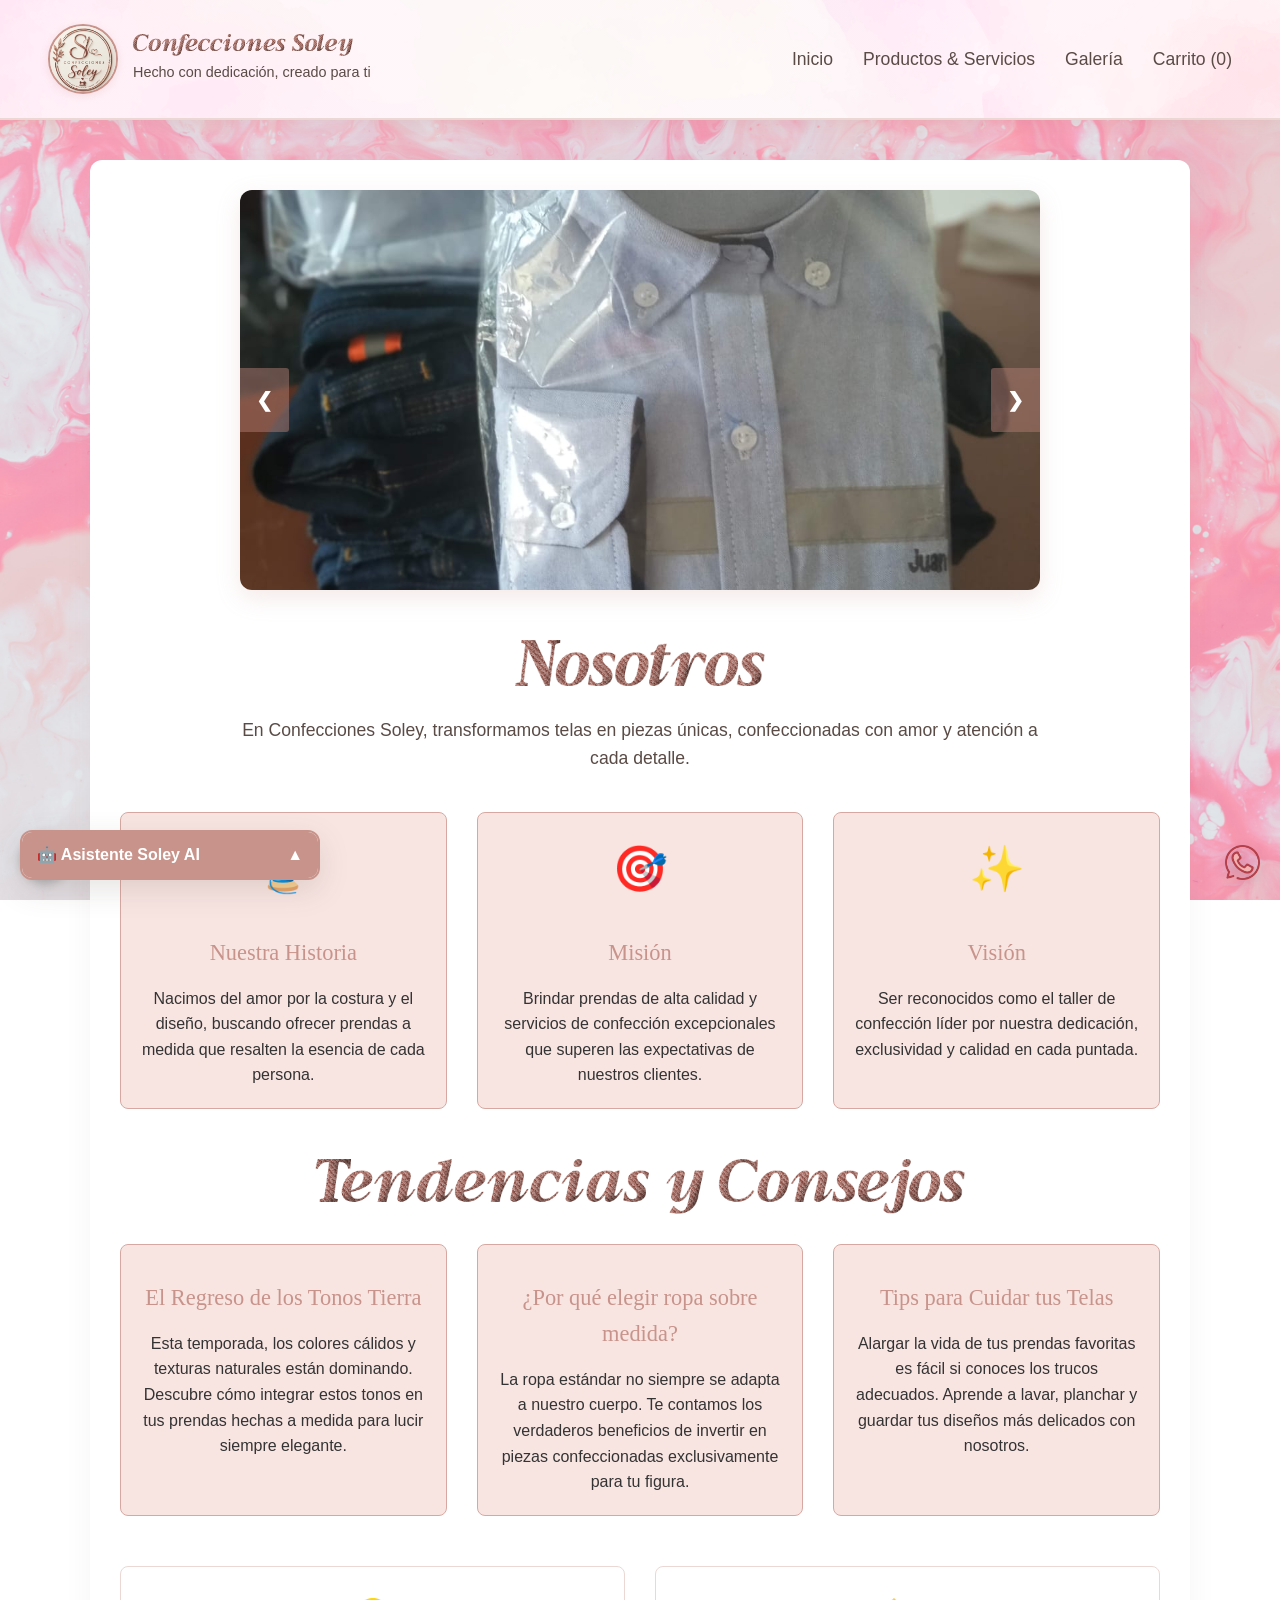
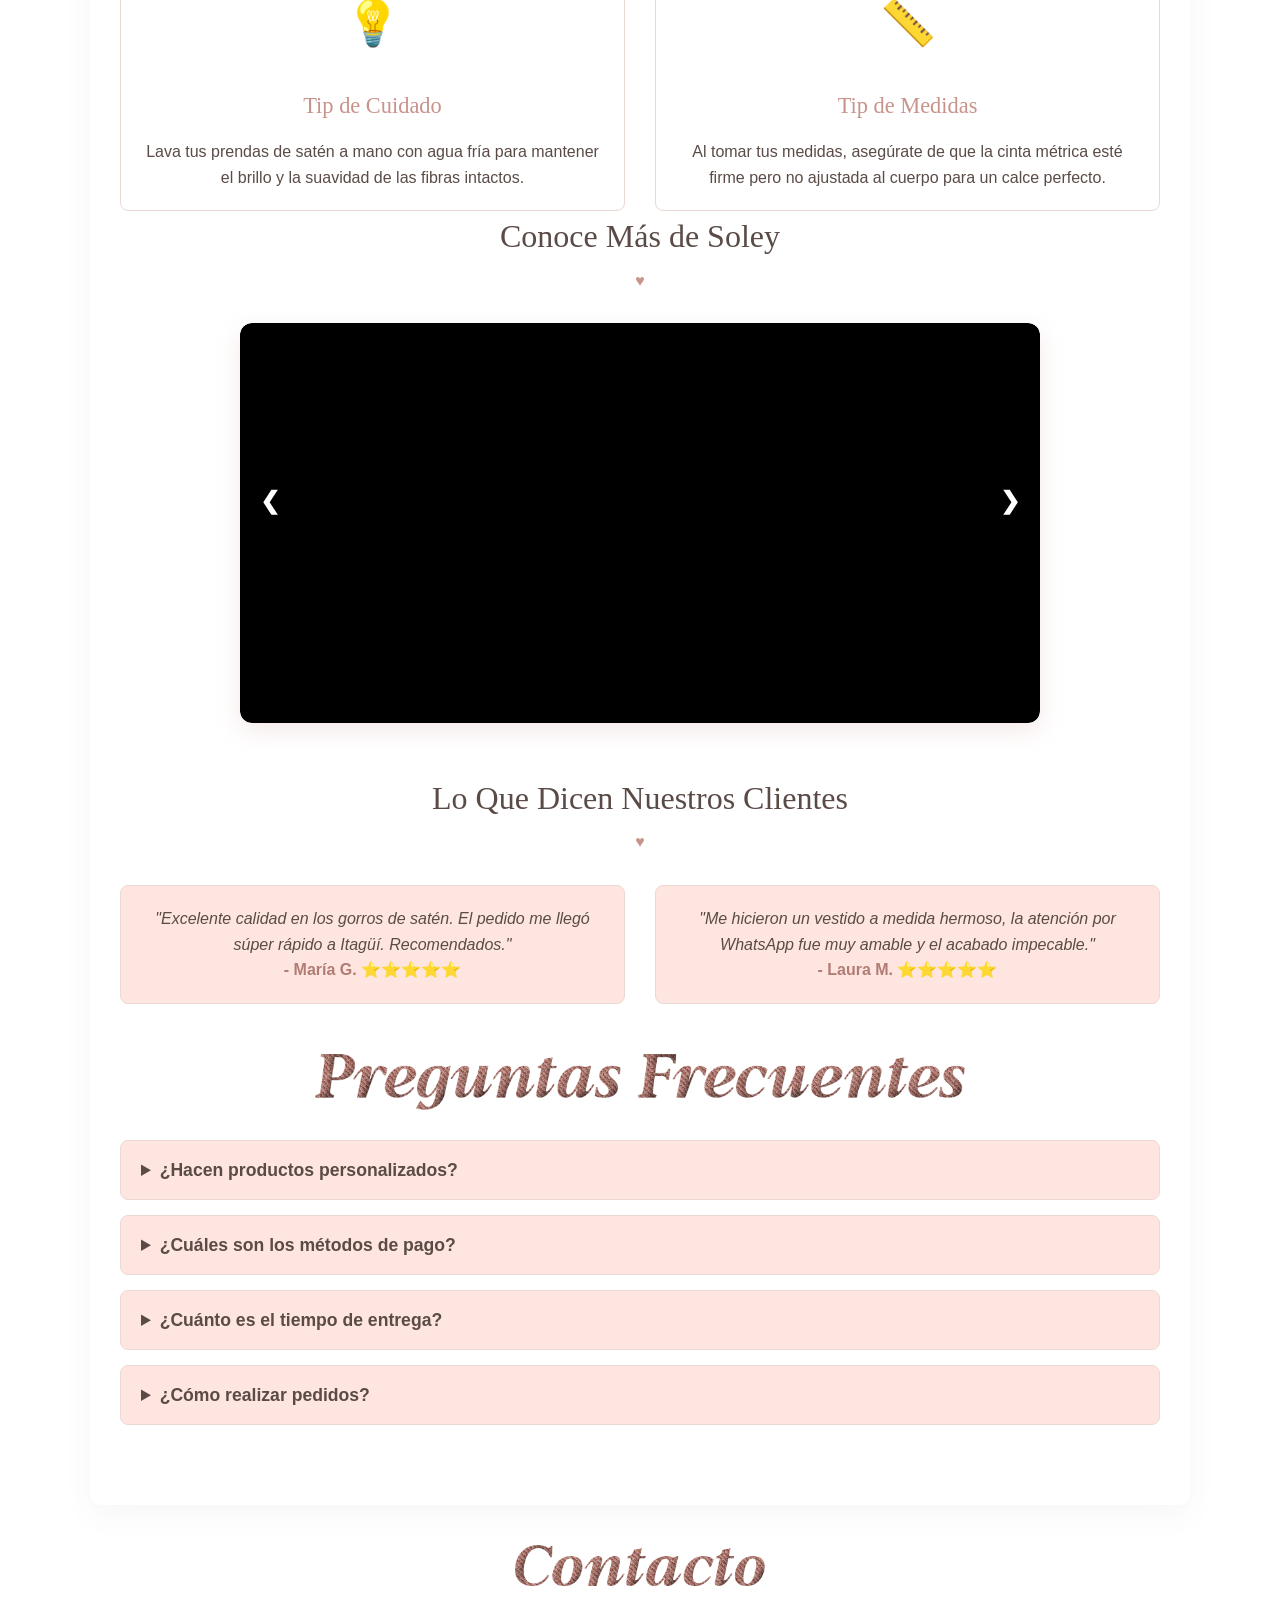
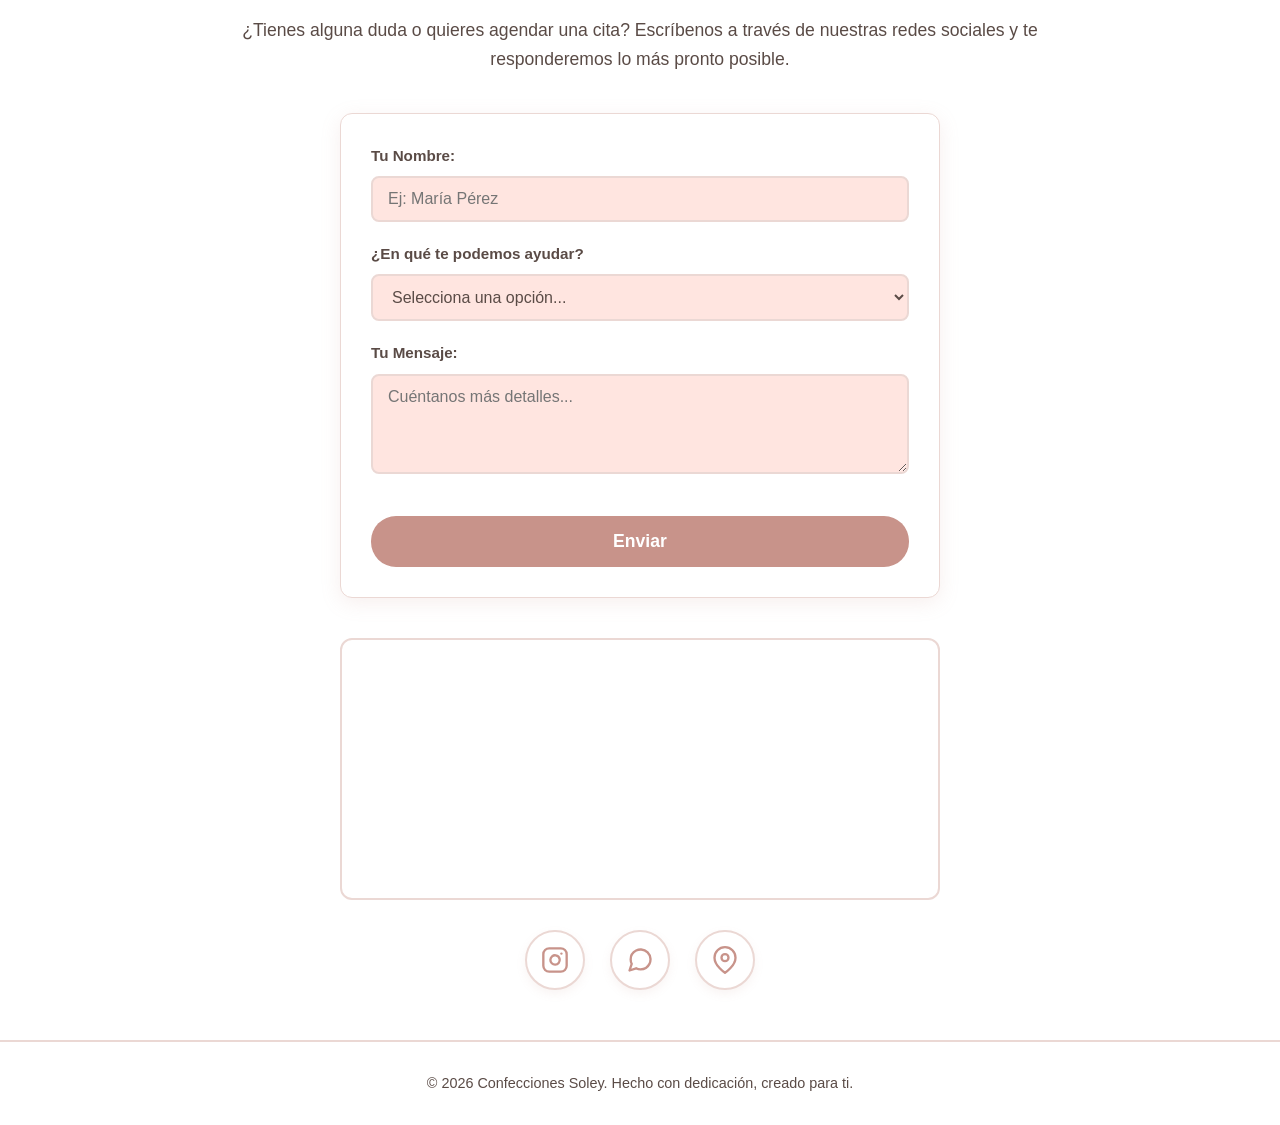
<file: index.html>
<!DOCTYPE html>
<html lang="es">
<head>
    <meta charset="UTF-8">
    <meta name="viewport" content="width=device-width, initial-scale=1.0">
    <title>Inicio - Confecciones Soley</title>
    <link rel="stylesheet" href="styles.css">
</head>
<body>

    <header class="fade-in">
        
        <div class="header-izq">
            <img src="imagenes/logo.jpg" alt="Logo Confecciones Soley" class="logo-header">

        <div class="header-izq">

            <div class="textos-header">
                
                
                <img src="imagenes/icono titulo.png" alt="Confecciones Soley" class="imagen-titulo">
                
                <p>Hecho con dedicación, creado para ti</p>
            </div>
        </div>
        </div>
        
        
        <nav>
            <ul>
                <li><a href="index.html">Inicio</a></li>
                <li><a href="productos.html">Productos & Servicios</a></li>
                <li><a href="galeria.html">Galería</a></li>
                <li><a href="carrito.html" class="nav-carrito">Carrito (0)</a></li>
            </ul>
        </nav>
    </header>

    <main>
        <!-- Carrusel Principal -->
<section id="carrusel-inicio" class="slide-up">
            <div class="carrusel-contenedor">
                <!-- Imágenes que ya tenías -->
                <div class="carrusel-slide fade activa">
                    <img src="imagenes/galeria 1.jpeg" class="img-carrusel" alt="Confecciones Soley">
                </div>
                <div class="carrusel-slide fade">
                    <img src="imagenes/galeria 2.jpeg" class="img-carrusel" alt="Gorros de Satén">
                </div>
                <div class="carrusel-slide fade">
                    <img src="imagenes/galeria 3.jpeg" class="img-carrusel" alt="Ajustes a medida">
                </div>
                
                <!-- Nuevas imágenes agregadas -->
                <div class="carrusel-slide fade">
                    <img src="imagenes/dobladillo.jpg" class="img-carrusel" alt="Trabajo de dobladillo">
                </div>
                <div class="carrusel-slide fade">
                    <img src="imagenes/galeria 4.jpeg" class="img-carrusel" alt="Toallas de microfibra">
                </div>
                <div class="carrusel-slide fade">
                    <img src="imagenes/galeria 5.jpeg" class="img-carrusel" alt="Detalle de costura">
                </div>
                <div class="carrusel-slide fade">
                    <img src="imagenes/galeria 6.jpg" class="img-carrusel" alt="Ropa sobre medida">
                </div>
                <div class="carrusel-slide fade">
                    <img src="imagenes/galeria 7.jpg" class="img-carrusel" alt="Arreglos y confección">
                </div>
                <div class="carrusel-slide fade">
                    <img src="imagenes/galeria 8.jpg" class="img-carrusel" alt="Accesorios para cuidado personal">
                </div>

                <!-- Controles -->
                <a class="prev" onclick="moverCarrusel(-1)">&#10094;</a>
                <a class="next" onclick="moverCarrusel(1)">&#10095;</a>
            </div>
        </section>
        
        <section id="nosotros" class="slide-up">
            <img src="imagenes/nosotros.png" alt="Nosotros" class="titulo-imagen">
            <p class="texto-central">En Confecciones Soley, transformamos telas en piezas únicas, confeccionadas con amor y atención a cada detalle.</p>
            
            <div class="grid-container cajitas-nosotros">
                <div class="card card-hover">
                    <div class="icono-cajita">🧵</div>
                    <h3>Nuestra Historia</h3>
                    <p>Nacimos del amor por la costura y el diseño, buscando ofrecer prendas a medida que resalten la esencia de cada persona.</p>
                </div>
                <div class="card card-hover">
                    <div class="icono-cajita">🎯</div>
                    <h3>Misión</h3>
                    <p>Brindar prendas de alta calidad y servicios de confección excepcionales que superen las expectativas de nuestros clientes.</p>
                </div>
                <div class="card card-hover">
                    <div class="icono-cajita">✨</div>
                    <h3>Visión</h3>
                    <p>Ser reconocidos como el taller de confección líder por nuestra dedicación, exclusividad y calidad en cada puntada.</p>
                </div>
            </div>
        </section>

        
        <section id="blog" class="slide-up delay-1">
            <img src="imagenes/tendencias.png" alt="Nosotros" class="titulo2-imagen">
            <div class="grid-container">
                <article class="card card-hover">
                    <h3>El Regreso de los Tonos Tierra</h3>
                    <p>Esta temporada, los colores cálidos y texturas naturales están dominando. Descubre cómo integrar estos tonos en tus prendas hechas a medida para lucir siempre elegante.</p>
                    
                </article>
                <article class="card card-hover">
                    <h3>¿Por qué elegir ropa sobre medida?</h3>
                    <p>La ropa estándar no siempre se adapta a nuestro cuerpo. Te contamos los verdaderos beneficios de invertir en piezas confeccionadas exclusivamente para tu figura.</p>
                    
                </article>
                <article class="card card-hover">
                    <h3>Tips para Cuidar tus Telas</h3>
                    <p>Alargar la vida de tus prendas favoritas es fácil si conoces los trucos adecuados. Aprende a lavar, planchar y guardar tus diseños más delicados con nosotros.</p>
                   
                </article>
            </div>
        </section>
                    <div class="grid-container">
                <div class="card card-hover">
                    <div class="icono-cajita">💡</div>
                    <h3>Tip de Cuidado</h3>
                    <p>Lava tus prendas de satén a mano con agua fría para mantener el brillo y la suavidad de las fibras intactos.</p>
                </div>
                <div class="card card-hover">
                    <div class="icono-cajita">📏</div>
                    <h3>Tip de Medidas</h3>
                    <p>Al tomar tus medidas, asegúrate de que la cinta métrica esté firme pero no ajustada al cuerpo para un calce perfecto.</p>
                </div>
            </div>
        <!-- Multimedia y Tips -->
        <section id="multimedia-tips" class="slide-up delay-1">
            <h2>Conoce Más de Soley</h2>
<div class="carrusel-contenedor" style="text-align: center; margin-bottom: 30px; max-width: 800px; margin: 0 auto; position: relative;">
                
                <!-- Video 1 -->
                <div class="carrusel-slide-vid fade activa">
                    <video width="100%" style="border-radius: 12px; box-shadow: 0 8px 25px rgba(200, 147, 138, 0.2);" autoplay muted loop playsinline>
                        <source src="imagenes/VIDEOS 1.mp4" type="video/mp4">
                    </video>
                </div>

                <!-- Video 2 -->
                <div class="carrusel-slide-vid fade" style="display: none;">
                    <video width="100%" style="border-radius: 12px; box-shadow: 0 8px 25px rgba(200, 147, 138, 0.2);" autoplay muted loop playsinline>
                        <source src="imagenes/VIDEOS 2.mp4" type="video/mp4"> <!-- Cambia el nombre aquí -->
                    </video>
                </div>

                <!-- Video 3 -->
                <div class="carrusel-slide-vid fade" style="display: none;">
                    <video width="100%" style="border-radius: 12px; box-shadow: 0 8px 25px rgba(200, 147, 138, 0.2);" autoplay muted loop playsinline>
                        <source src="imagenes/VIDEOS 3.mp4" type="video/mp4"> <!-- Cambia el nombre aquí -->
                    </video>
                </div>

                <div class="carrusel-slide-vid fade" style="display: none;">
                    <video width="100%" style="border-radius: 12px; box-shadow: 0 8px 25px rgba(200, 147, 138, 0.2);" autoplay muted loop playsinline>
                        <source src="imagenes/VIDEOS 4.mp4" type="video/mp4"> <!-- Cambia el nombre aquí -->
                    </video>
                </div>

                <div class="carrusel-slide-vid fade" style="display: none;">
                    <video width="100%" style="border-radius: 12px; box-shadow: 0 8px 25px rgba(200, 147, 138, 0.2);" autoplay muted loop playsinline>
                        <source src="imagenes/VIDEOS 5.mp4" type="video/mp4"> <!-- Cambia el nombre aquí -->
                    </video>
                </div>
                                <div class="carrusel-slide-vid fade" style="display: none;">
                    <video width="100%" style="border-radius: 12px; box-shadow: 0 8px 25px rgba(200, 147, 138, 0.2);" autoplay muted loop playsinline>
                        <source src="imagenes/VIDEOS 6.mp4" type="video/mp4"> <!-- Cambia el nombre aquí -->
                    </video>
                </div>
                <div class="carrusel-slide-vid fade" style="display: none;">
                    <video width="100%" style="border-radius: 12px; box-shadow: 0 8px 25px rgba(200, 147, 138, 0.2);" autoplay muted loop playsinline>
                        <source src="imagenes/VIDEOS 7.mp4" type="video/mp4"> <!-- Cambia el nombre aquí -->
                    </video>
                </div>

                <!-- Controles -->
                <a class="prev" onclick="moverVideo(-1)" style="position: absolute; top: 50%; left: 10px; transform: translateY(-50%); cursor: pointer; font-size: 24px; color: white; background: rgba(0,0,0,0.5); padding: 10px; border-radius: 50%;">&#10094;</a>
                <a class="next" onclick="moverVideo(1)" style="position: absolute; top: 50%; right: 10px; transform: translateY(-50%); cursor: pointer; font-size: 24px; color: white; background: rgba(0,0,0,0.5); padding: 10px; border-radius: 50%;">&#10095;</a>
                <script>
            let indiceVideo = 0;

            function moverVideo(n) {
                let videos = document.getElementsByClassName("carrusel-slide-vid");
                
                videos[indiceVideo].style.display = "none";
                videos[indiceVideo].classList.remove("activa");
                
                indiceVideo += n;
                if (indiceVideo >= videos.length) { indiceVideo = 0; }
                if (indiceVideo < 0) { indiceVideo = videos.length - 1; }
                
                videos[indiceVideo].style.display = "block";
                videos[indiceVideo].classList.add("activa");
            }
        </script>
            </div>

        </section>

        <!-- Reseñas de Clientes -->
        <section id="resenas" class="slide-up delay-2">
            <h2>Lo Que Dicen Nuestros Clientes</h2>
            <div class="grid-container">
                <div class="card card-hover" style="background: var(--color-fondo);">
                    <p><i>"Excelente calidad en los gorros de satén. El pedido me llegó súper rápido a Itagüí. Recomendados."</i></p>
                    <strong style="color: var(--color-principal-oscuro);">- María G. ⭐⭐⭐⭐⭐</strong>
                </div>
                <div class="card card-hover" style="background: var(--color-fondo);">
                    <p><i>"Me hicieron un vestido a medida hermoso, la atención por WhatsApp fue muy amable y el acabado impecable."</i></p>
                    <strong style="color: var(--color-principal-oscuro);">- Laura M. ⭐⭐⭐⭐⭐</strong>
                </div>
            </div>
        </section>

        <section id="faq" class="slide-up delay-2">
            <img src="imagenes/pregubtas.png" alt="Nosotros" class="titulo2-imagen">
            <details class="detalle-animado">
                <summary>¿Hacen productos personalizados?</summary>
                <p>¡Sí! Trabajamos sobre medida y diseñamos prendas según tus gustos y necesidades.</p>
            </details>
            <details class="detalle-animado">
                <summary>¿Cuáles son los métodos de pago?</summary>
                <p>Aceptamos transferencias bancarias, Nequi, Daviplata y efectivo contra entrega.</p>
            </details>
            <details class="detalle-animado">
                <summary>¿Cuánto es el tiempo de entrega?</summary>
                <p>Depende del volumen del pedido. Los arreglos toman de 2 a 3 días, y las confecciones nuevas entre 7 y 15 días hábiles.</p>
            </details>
            <details class="detalle-animado">
    <summary>¿Cómo realizar pedidos?</summary>
    
    <p><strong>Pasos para hacer tu compra o encargo:</strong></p>
    
    <ol style="margin-left: 20px; margin-bottom: 15px;">
        <li style="margin-bottom: 10px;"><strong>Explora nuestro catálogo:</strong> Navega por nuestras secciones de Productos y Servicios para encontrar exactamente lo que buscas o inspirarte con nuestra galería.</li>
        
        <li style="margin-bottom: 10px;"><strong>Elige tu prenda o servicio:</strong> Si es un servicio estándar (como un dobladillo o ajuste), haz clic en el botón "Añadir al Carrito". Si tienes una idea para un diseño especial, tenla en mente.</li>
        
        <li style="margin-bottom: 10px;"><strong>Completa tu solicitud:</strong> Revisa los artículos en tu carrito de compras o dirígete directamente a nuestra sección de contacto.</li>
        
        <li style="margin-bottom: 10px;"><strong>Envía tu información:</strong> Llena el formulario con tu nombre, el tipo de servicio que necesitas y los detalles. Al hacer clic en "Enviar", se abrirá automáticamente un chat en WhatsApp con tu información organizada.</li>
        
        <li style="margin-bottom: 10px;"><strong>Asesoría y confirmación:</strong> Te responderemos personalmente por WhatsApp para afinar detalles (medidas, elección de telas, tiempos de entrega) y confirmar las opciones de pago.</li>
        
        <li style="margin-bottom: 10px;"><strong>Entrega de tu prenda:</strong> Una vez que tu encargo esté listo, planchado y con acabados perfectos, te notificaremos para coordinar el envío a domicilio o la recogida en nuestro taller.</li>
    </ol>
</details>
            
        </section>
    </main>

        <section id="contacto" class="slide-up delay-2">
            <img src="imagenes/contacto.png" alt="Nosotros" class="titulo-imagen">
            <p class="texto-central">¿Tienes alguna duda o quieres agendar una cita? Escríbenos a través de nuestras redes sociales y te responderemos lo más pronto posible.</p>

            <form id="form-whatsapp" class="formulario-soley">
                <div class="grupo-input">
                    <label for="nombre">Tu Nombre:</label>
                    <input type="text" id="nombre" placeholder="Ej: María Pérez" required>
                </div>
                <div class="grupo-input">
                    <label for="asunto">¿En qué te podemos ayudar?</label>
                    <select id="asunto" required>
                        <option value="" disabled selected>Selecciona una opción...</option>
                        <option value="Confección sobre medida">Confección sobre medida</option>
                        <option value="Arreglo de prendas">Arreglo de prendas</option>
                        <option value="Cotización">Cotización</option>
                        <option value="Otra consulta">Otra consulta</option>
                    </select>
                </div>

                <div class="grupo-input">
                    <label for="mensaje">Tu Mensaje:</label>
                    <textarea id="mensaje" rows="4" placeholder="Cuéntanos más detalles..." required></textarea>
                </div>
                <button type="submit" class="btn btn-formulario">Enviar</button>
            </form>
                    <!-- Mapa Integrado -->
           <div class="mapa-contenedor" style="margin: 40px auto 20px auto; max-width: 600px; border-radius: 12px; overflow: hidden; border: 2px solid var(--color-borde);">
                <iframe src="https://www.google.com/maps/embed?pb=!1m18!1m12!1m3!1d3970.0066334554745!2d-72.9406018!3d5.7121772!2m3!1f0!2f0!3f0!3m2!1i1024!2i768!4f13.1!3m3!1m2!1s0x8e6a45d2048d0ba5%3A0xbf4b4fcfe7a13b1!2sCra.+20+%23+2D-46%2C+Sogamoso%2C+Boyac%C3%A1!5e0!3m2!1ses!2sco!4v1700000000000!5m2!1ses!2sco" width="100%" height="250" style="border:0;" allowfullscreen="" loading="lazy" referrerpolicy="no-referrer-when-downgrade"></iframe>
            </div>

            <div class="redes-sociales">
                
                <a href="https://www.instagram.com/soley_.design/" class="icono-red" title="Síguenos en Instagram">
                    <svg viewBox="0 0 24 24" width="28" height="28" stroke="currentColor" stroke-width="2" fill="none" stroke-linecap="round" stroke-linejoin="round">
                        <rect x="2" y="2" width="20" height="20" rx="5" ry="5"></rect>
                        <path d="M16 11.37A4 4 0 1 1 12.63 8 4 4 0 0 1 16 11.37z"></path>
                        <line x1="17.5" y1="6.5" x2="17.51" y2="6.5"></line>
                    </svg>
                </a>
                
               
                <a href="https://wa.me/573143103466" class="icono-red" target="_blank" title="Escríbenos por WhatsApp">
                    <svg viewBox="0 0 24 24" width="28" height="28" stroke="currentColor" stroke-width="2" fill="none" stroke-linecap="round" stroke-linejoin="round">
                        <path d="M21 11.5a8.38 8.38 0 0 1-.9 3.8 8.5 8.5 0 0 1-7.6 4.7 8.38 8.38 0 0 1-3.8-.9L3 21l1.9-5.7a8.38 8.38 0 0 1-.9-3.8 8.5 8.5 0 0 1 4.7-7.6 8.38 8.38 0 0 1 3.8-.9h.5a8.48 8.48 0 0 1 8 8v.5z"></path>
                    </svg>
                </a>
                
                <a href="https://maps.app.goo.gl/BKtaCuj2xYNY35tV6" class="icono-red" target="_blank" title="Encuéntranos en el mapa">
                    <svg viewBox="0 0 24 24" width="28" height="28" stroke="currentColor" stroke-width="2" fill="none" stroke-linecap="round" stroke-linejoin="round">
                        <path d="M21 10c0 7-9 13-9 13s-9-6-9-13a9 9 0 0 1 18 0z"></path>
                        <circle cx="12" cy="10" r="3"></circle>
                    </svg>
                </a>
            </div>
        </section>
   
    <a href="https://wa.me/573143103466" class="whatsapp-flotante" target="_blank" title="Contáctanos por WhatsApp">
        <img src="imagenes/icono whatsapp.png" >
    </a>
    <a href="#" class="btn-subir" title="Volver arriba">⬆</a>

    <footer>
        <p>&copy; 2026 Confecciones Soley. Hecho con dedicación, creado para ti.</p>
    </footer>

    <script src="carrito.js"></script>
    <script src="formulario.js"></script>
    <!-- Asistente IA -->
    <div id="ai-chatbot" class="ai-chatbot">
        <div class="ai-header" onclick="toggleChat()">
            <span>🤖 Asistente Soley AI</span>
            <span id="ai-toggle-icon">▲</span>
        </div>
        <div class="ai-body" id="ai-body" style="display: none;">
            <div class="ai-messages" id="ai-messages">
                <p class="ai-msg-bot">¡Hola! Soy la inteligencia artificial de Soley. ¿En qué te puedo ayudar sobre nuestros productos o servicios?</p>
            </div>
            <div class="ai-footer">
                <input type="text" id="ai-input" placeholder="Escribe tu duda..." onkeypress="manejarEnterAI(event)">
                <button onclick="enviarMensajeAI()" class="btn" style="padding: 8px 12px; margin-top: 0; border-radius: 5px;">Enviar</button>
            </div>
        </div>
    </div>
</body>
</html>
</file>
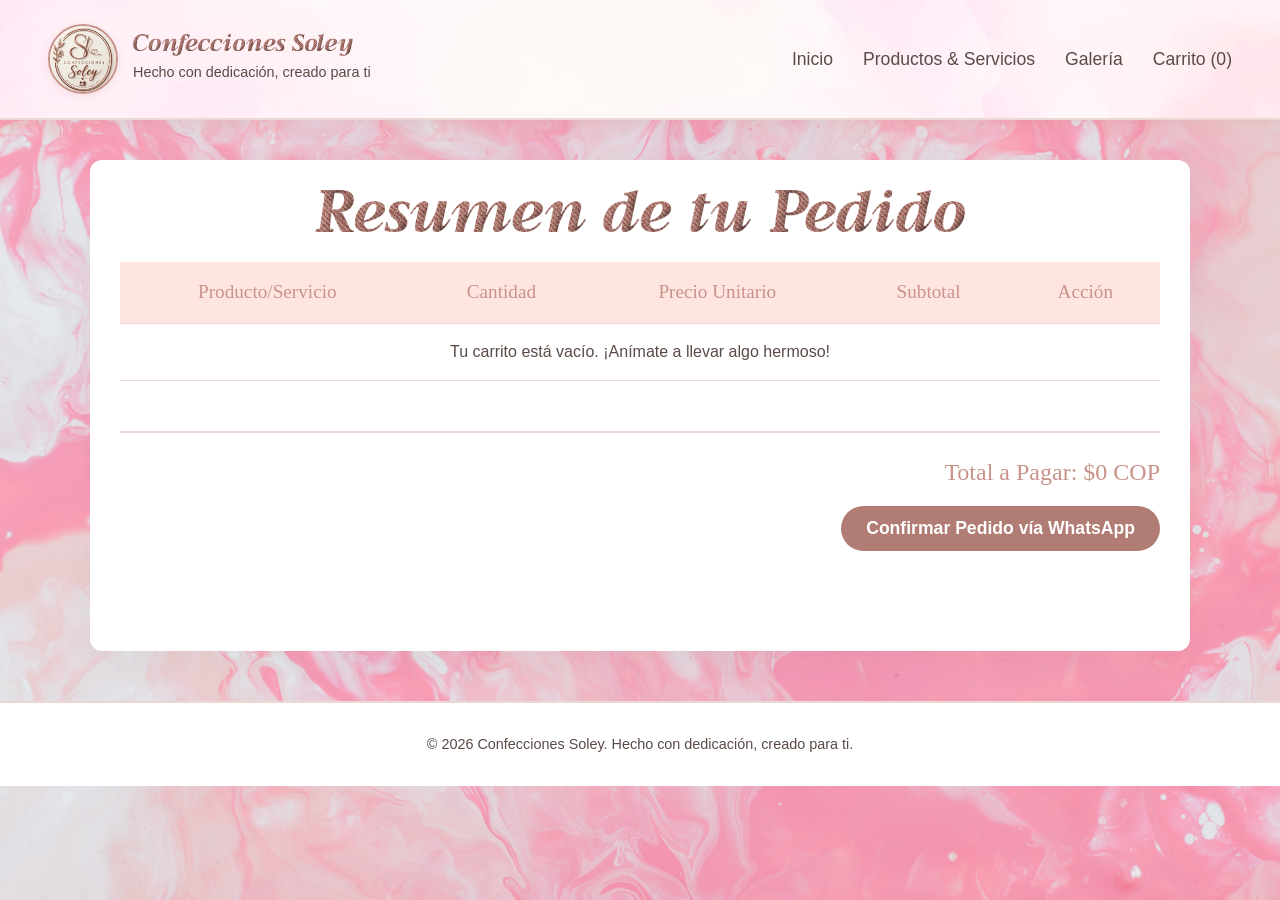
<file: carrito.html>
<!DOCTYPE html>
<html lang="es">
<head>
    <meta charset="UTF-8">
    <meta name="viewport" content="width=device-width, initial-scale=1.0">
    <title>Carrito - Confecciones Soley</title>
    <link rel="stylesheet" href="styles.css">
</head>
<body>

    <header>
        
        <div class="header-izq">
            <img src="imagenes/logo.jpg" alt="Logo Confecciones Soley" class="logo-header">

            <div class="textos-header">
                
            
                <img src="imagenes/icono titulo.png" alt="Confecciones Soley" class="imagen-titulo">
                
                <p>Hecho con dedicación, creado para ti</p>
            </div>
        </div>
        <nav>
            <ul>
                <li><a href="index.html">Inicio</a></li>
                <li><a href="productos.html">Productos & Servicios</a></li>
                <li><a href="galeria.html">Galería</a></li>
                <li><a href="carrito.html" class="nav-carrito">Carrito (0)</a></li>
            </ul>
        </nav>
    </header>

    <main>
        <section>
            <img src="imagenes/carrito.png" alt="Nosotros" class="titulo2-imagen">
            
            <div class="table-responsive">
                <table class="cart-table">
                    <thead>
                        <tr>
                            <th>Producto/Servicio</th>
                            <th>Cantidad</th>
                            <th>Precio Unitario</th>
                            <th>Subtotal</th>
                            <th>Acción</th>
                        </tr>
                    </thead>
                    <tbody id="tbody-carrito">
                        
                    </tbody>
                </table>
            </div>

            <div class="cart-total">
                <p id="total-carrito">Total a Pagar: $0 COP</p>
               
                <button class="btn" style="background-color: #b07c73; font-size: 1.1rem; margin-top: 15px;" onclick="enviarPedidoWhatsApp()">
                    Confirmar Pedido vía WhatsApp 
                </button>
            </div>
        </section>
    </main>

    <footer>
        <p>&copy; 2026 Confecciones Soley. Hecho con dedicación, creado para ti.</p>
    </footer>

    <script src="carrito.js"></script>
</body>
</html>
</file>
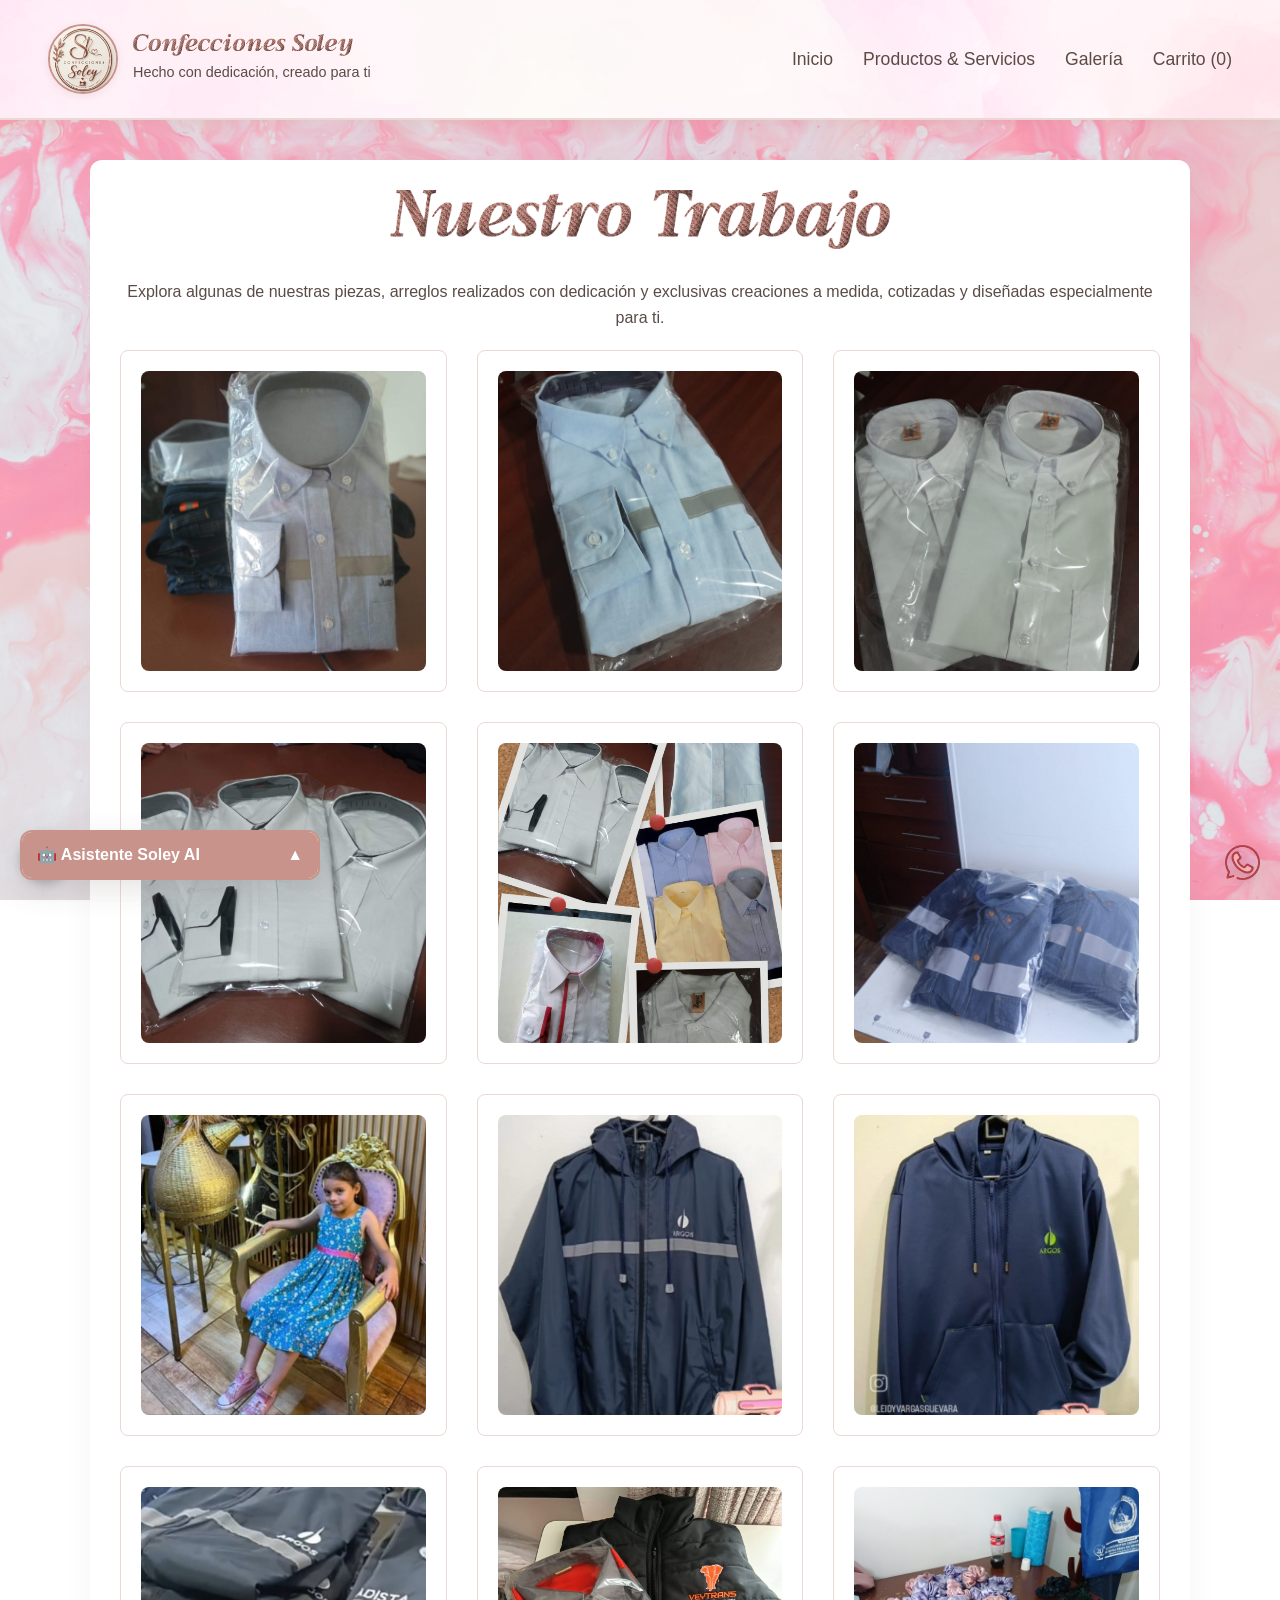
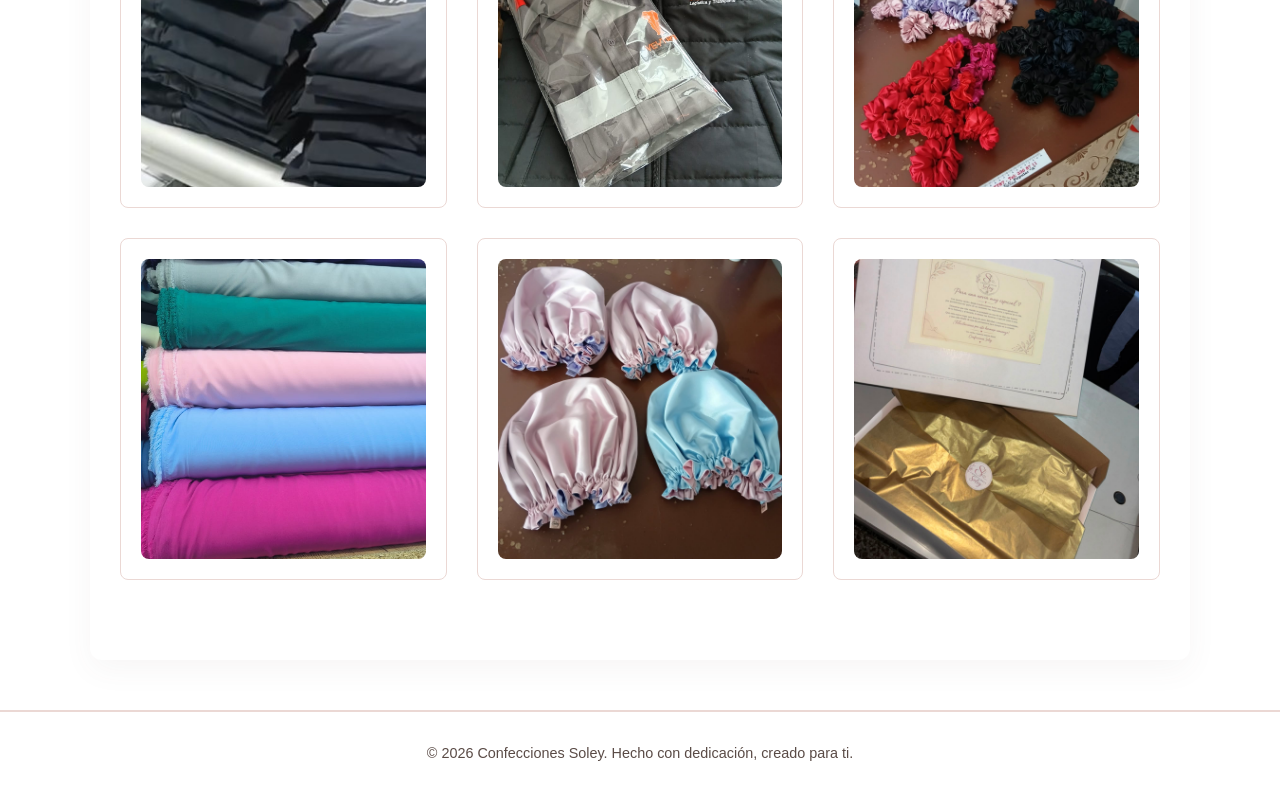
<file: galeria.html>
<!DOCTYPE html>
<html lang="es">
<head>
    <meta charset="UTF-8">
    <meta name="viewport" content="width=device-width, initial-scale=1.0">
    <title>Galería - Confecciones Soley</title>
    <link rel="stylesheet" href="styles.css">
</head>
<body>

    <header>
       
        <div class="header-izq">
            <img src="imagenes/logo.jpg" alt="Logo Confecciones Soley" class="logo-header">

        <div class="header-izq">

            <div class="textos-header">
                
                
                <img src="imagenes/icono titulo.png" alt="Confecciones Soley" class="imagen-titulo">
                
                <p>Hecho con dedicación, creado para ti</p>
            </div>
        </div>
        </div>
        <nav>
            <ul>
                <li><a href="index.html">Inicio</a></li>
                <li><a href="productos.html">Productos & Servicios</a></li>
                <li><a href="galeria.html">Galería</a></li>
                <li><a href="carrito.html" class="nav-carrito">Carrito (0)</a></li>
            </ul>
        </nav>
    </header>

    <main>
        <section>
            <img src="imagenes/galeria.png" alt="Nosotros" class="titulo3-imagen">
            <p style="text-align: center; margin-bottom: 20px;">Explora algunas de nuestras piezas, arreglos realizados con dedicación y exclusivas creaciones a medida, cotizadas y diseñadas especialmente para ti.</p>
            
<div class="grid-container">
             
                <div class="card">
                    <img src="imagenes/galeria 1.jpeg"  class="img-galeria">
                </div>
                
           
                <div class="card">
                    <img src="imagenes/galeria 2.jpeg"  class="img-galeria">
                </div>
                
                
                <div class="card">
                    <img src="imagenes/galeria 3.jpeg"  class="img-galeria">
                </div>
                
                
                <div class="card">
                    <img src="imagenes/galeria 4.jpeg"  class="img-galeria">
                </div>
                                <div class="card">
                    <img src="imagenes/galeria 34.jpeg" class="img-galeria">
                </div>
                
         
                <div class="card">
                    <img src="imagenes/galeria 5.jpeg"  class="img-galeria">
                </div>
                
           
                <div class="card">
                    <img src="imagenes/galeria 6.jpg"  class="img-galeria">
                </div>
                
                <div class="card">
                    <img src="imagenes/galeria 7.jpg"  class="img-galeria">
                </div>
                
                <div class="card">
                    <img src="imagenes/galeria 8.jpg"  class="img-galeria">
                </div>

                <div class="card">
                    <img src="imagenes/galeria 9.jpg"  class="img-galeria">
                </div>

                <div class="card">
                    <img src="imagenes/galeria 10.jpeg"  class="img-galeria">
                </div>
                
                <div class="card">
                     <img src="imagenes/galeria 11.jpeg"  class="img-galeria">
                </div>
                
                <div class="card">
                    <img src="imagenes/galeria 12.jpeg"  class="img-galeria">
                </div>

                <div class="card">
                    <img src="imagenes/galeria13.jpeg"  class="img-galeria">
                </div>

                <div class="card">
                    <img src="imagenes/galeria 14.jpeg"  class="img-galeria">
                </div>
            </div>
        </section>
    </main>

    <a href="https://wa.me/573143103466" class="whatsapp-flotante" target="_blank" title="Contáctanos por WhatsApp">
        <img src="imagenes/icono whatsapp.png" >
    </a>
    <a href="#" class="btn-subir" title="Volver arriba">⬆</a>
    <footer>
        <p>&copy; 2026 Confecciones Soley. Hecho con dedicación, creado para ti.</p>
    </footer>


    <script src="carrito.js"></script>
    <script src="formulario.js"></script>
    <div id="ai-chatbot" class="ai-chatbot">
        <div class="ai-header" onclick="toggleChat()">
            <span>🤖 Asistente Soley AI</span>
            <span id="ai-toggle-icon">▲</span>
        </div>
        <div class="ai-body" id="ai-body" style="display: none;">
            <div class="ai-messages" id="ai-messages">
                <p class="ai-msg-bot">¡Hola! Soy la inteligencia artificial de Soley. ¿En qué te puedo ayudar sobre nuestros productos o servicios?</p>
            </div>
            <div class="ai-footer">
                <input type="text" id="ai-input" placeholder="Escribe tu duda..." onkeypress="manejarEnterAI(event)">
                <button onclick="enviarMensajeAI()" class="btn" style="padding: 8px 12px; margin-top: 0; border-radius: 5px;">Enviar</button>
            </div>
        </div>
    </div>
</body>
</html>
</file>
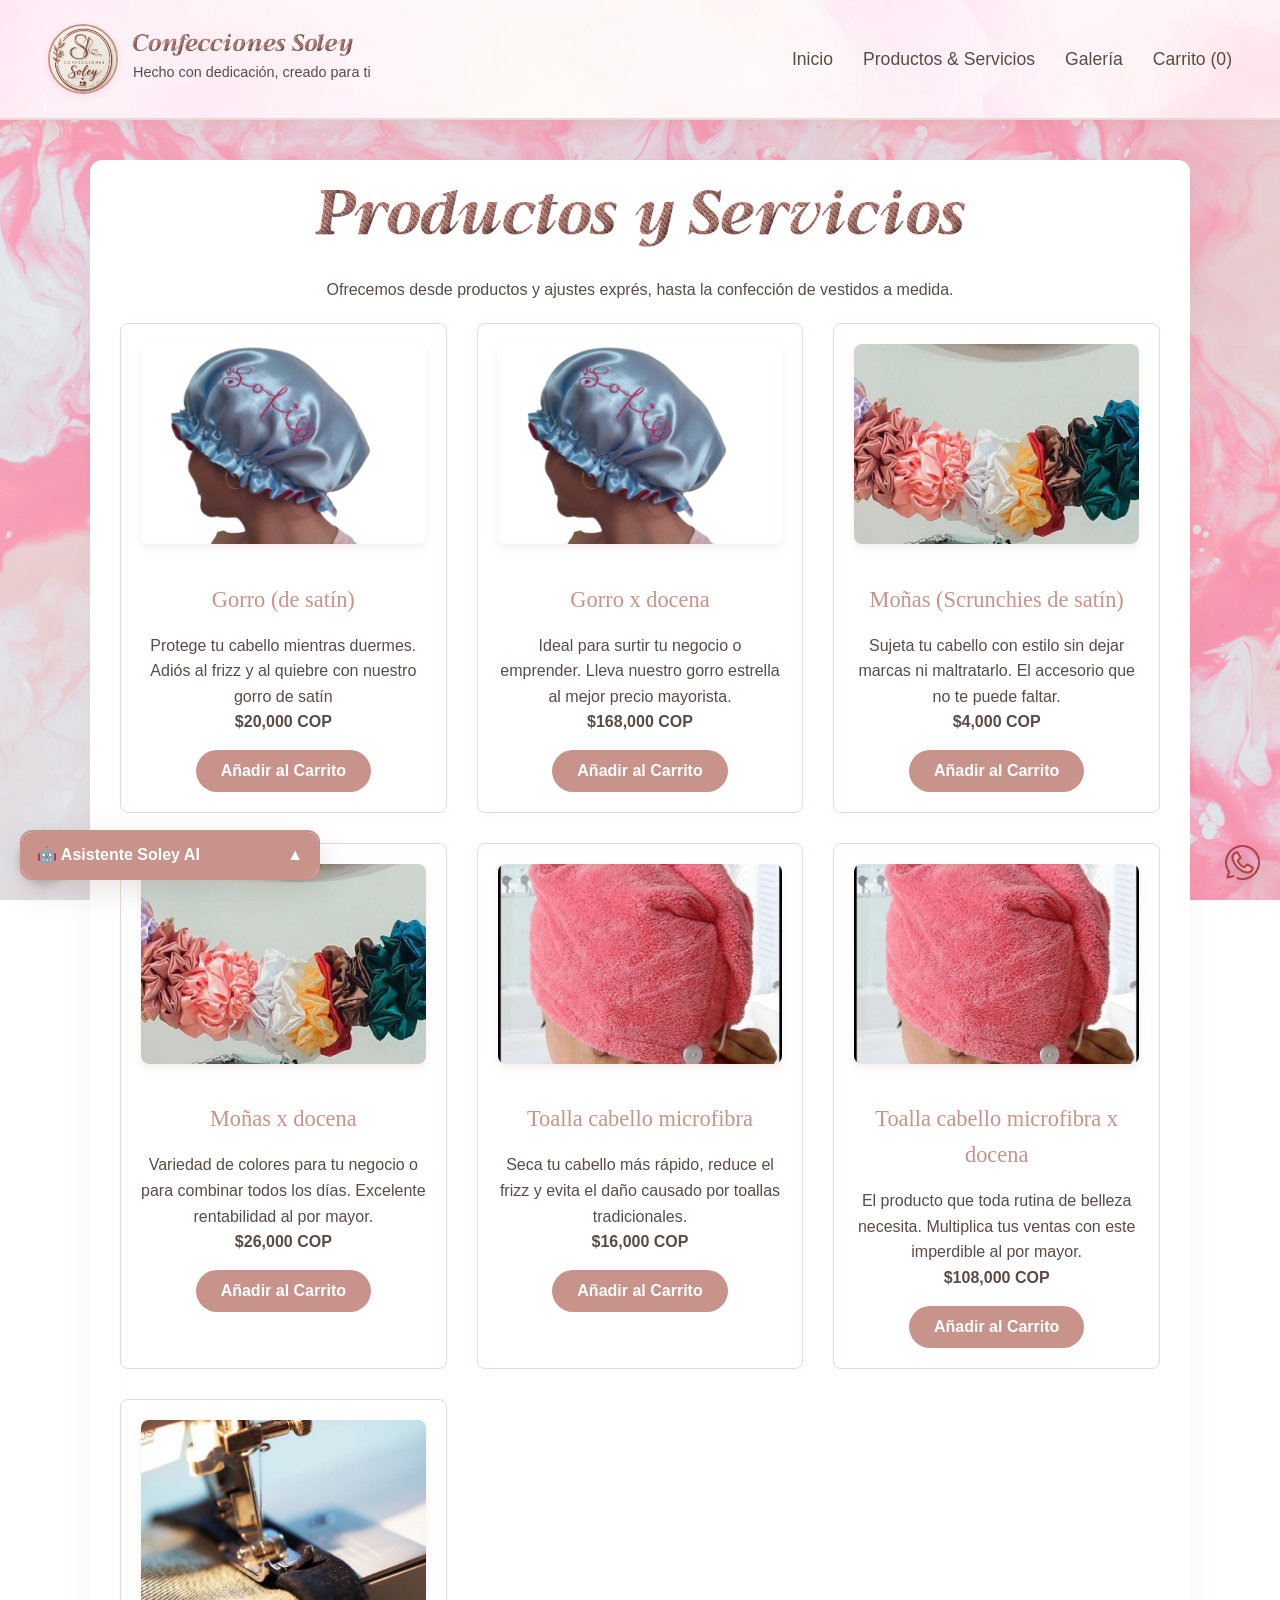
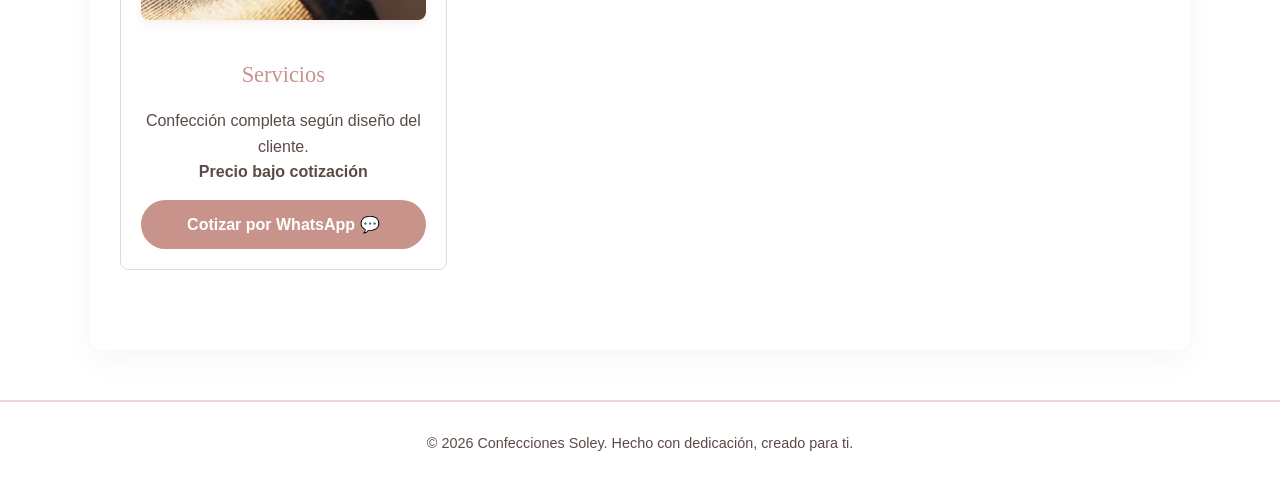
<file: productos.html>
<!DOCTYPE html>
<html lang="es">
<head>
    <meta charset="UTF-8">
    <meta name="viewport" content="width=device-width, initial-scale=1.0">
    <title>Productos - Confecciones Soley</title>
    <link rel="stylesheet" href="styles.css">
</head>
<body>

    <header>
       
        <div class="header-izq">
            <img src="imagenes/logo.jpg" alt="Logo Confecciones Soley" class="logo-header">

        <div class="header-izq">

            <div class="textos-header">
                
                
                <img src="imagenes/icono titulo.png" alt="Confecciones Soley" class="imagen-titulo">
                
                <p>Hecho con dedicación, creado para ti</p>
            </div>
        </div>
        </div>
        <nav>
            <ul>
                <li><a href="index.html">Inicio</a></li>
                <li><a href="productos.html">Productos & Servicios</a></li>
                <li><a href="galeria.html">Galería</a></li>
                <li><a href="carrito.html" class="nav-carrito">Carrito (0)</a></li>
            </ul>
        </nav>
    </header>

    <main>
        <section>
            <img src="imagenes/productos.png" alt="Nosotros" class="titulo2-imagen">
            <p style="text-align: center; margin-bottom: 20px;">Ofrecemos desde productos y ajustes exprés, hasta la confección de vestidos a medida.</p>
            
            <div class="grid-container">
                
               <div class="card">
                    <img src="imagenes/gorro unidad.jpeg" class="img-producto">
                    <h3>Gorro (de satín)</h3>
                    <p>Protege tu cabello mientras duermes. Adiós al frizz y al quiebre con nuestro gorro de satín</p>
                    <p><strong>$20,000 COP</strong></p>
                    <button class="btn btn-agregar" data-id="p1" data-nombre="Gorro (de satín)" data-precio="20000">Añadir al Carrito</button>
                </div>
                
                
                <div class="card">
                    <img src="imagenes/gorro unidad.jpeg" class="img-producto">
                    <h3>Gorro x docena</h3>
                    <p>Ideal para surtir tu negocio o emprender. Lleva nuestro gorro estrella al mejor precio mayorista.</p>
                    <p><strong>$168,000 COP</strong></p>
                    <button class="btn btn-agregar" data-id="p2" data-nombre="Gorro x docena" data-precio="168000">Añadir al Carrito</button>
                </div>
                
               
                <div class="card">
                    <img src="imagenes/moñas.jpeg" class="img-producto">
                    <h3>Moñas (Scrunchies de satín)</h3>
                    <p>Sujeta tu cabello con estilo sin dejar marcas ni maltratarlo. El accesorio que no te puede faltar.</p>
                    <p><strong>$4,000 COP</strong></p>
                    <button class="btn btn-agregar" data-id="p3" data-nombre="Moñas (Scrunchies de satín)" data-precio="4000">Añadir al Carrito</button>
                </div>
                <div class="card">
                    <img src="imagenes/moñas.jpeg" class="img-producto">
                    <h3>Moñas x docena</h3>
                    <p>Variedad de colores para tu negocio o para combinar todos los días. Excelente rentabilidad al por mayor.</p>
                    <p><strong>$26,000 COP</strong></p>
                    <button class="btn btn-agregar" data-id="p4" data-nombre="Moñas x docena" data-precio="26000">Añadir al Carrito</button>
                </div>
                <div class="card">
                    <img src="imagenes/toalla.jpeg" class="img-producto">
                    <h3>Toalla cabello microfibra</h3>
                    <p>Seca tu cabello más rápido, reduce el frizz y evita el daño causado por toallas tradicionales.</p>
                    <p><strong>$16,000 COP</strong></p>
                    <button class="btn btn-agregar" data-id="p5" data-nombre="Toalla cabello microfibra" data-precio="16000">Añadir al Carrito</button>
                </div>
                                <div class="card">
                    <img src="imagenes/toalla.jpeg" class="img-producto">
                    <h3>Toalla cabello microfibra x docena</h3>
                    <p>El producto que toda rutina de belleza necesita. Multiplica tus ventas con este imperdible al por mayor.</p>
                    <p><strong>$108,000 COP</strong></p>
                    <button class="btn btn-agregar" data-id="p6" data-nombre="Toalla cabello microfibra x docena" data-precio="108000">Añadir al Carrito</button>
                </div>
                
                <div class="card">
                    
                    <img src="imagenes/dobladillo.jpg" class="img-producto" alt="Vestido de Noche Personalizado">
                    
                    <h3>Servicios</h3>
                    <p>Confección completa según diseño del cliente.</p>
                    
                    
                    <p><strong>Precio bajo cotización</strong></p>
                    
                   
                    <a href="https://wa.me/573143103466?text=¡Hola%20Soley!%20Me%20gustaría%20cotizar%20el%20servicio%20de%20*Vestido%20de%20Noche%20Personalizado*.%20Te%20cuento%20mi%20idea:%20" target="_blank" class="btn" style="display: block; text-decoration: none;">Cotizar por WhatsApp 💬</a>
                </div>


                
            </div>
        </section>
    </main>

     <a href="https://wa.me/573143103466" class="whatsapp-flotante" target="_blank" title="Contáctanos por WhatsApp">
        <img src="imagenes/icono whatsapp.png" >
    </a>
    <a href="#" class="btn-subir" title="Volver arriba">⬆</a>
    <footer>
        <p>&copy; 2026 Confecciones Soley. Hecho con dedicación, creado para ti.</p>
    </footer>


    <script src="carrito.js"></script>
    <script src="formulario.js"></script>
    <div id="ai-chatbot" class="ai-chatbot">
        <div class="ai-header" onclick="toggleChat()">
            <span>🤖 Asistente Soley AI</span>
            <span id="ai-toggle-icon">▲</span>
        </div>
        <div class="ai-body" id="ai-body" style="display: none;">
            <div class="ai-messages" id="ai-messages">
                <p class="ai-msg-bot">¡Hola! Soy la inteligencia artificial de Soley. ¿En qué te puedo ayudar sobre nuestros productos o servicios?</p>
            </div>
            <div class="ai-footer">
                <input type="text" id="ai-input" placeholder="Escribe tu duda..." onkeypress="manejarEnterAI(event)">
                <button onclick="enviarMensajeAI()" class="btn" style="padding: 8px 12px; margin-top: 0; border-radius: 5px;">Enviar</button>
            </div>
        </div>
    </div>
</body>
</html>
</file>
<file: styles.css>
:root {
    --color-fondo: #FFE5E0;
    --color-principal: #c8938a;
    --color-principal-oscuro: #b07c73; 
    --color-texto: #5a4b46;
    --color-blanco: #ffffff;
    --color-borde: #ebd8d4; 
    --fuente-titulos: 'Georgia', 'Times New Roman', serif; 
    --fuente-texto: 'Segoe UI', 'Helvetica Neue', Arial, sans-serif;
}

* {
    margin: 0;
    padding: 0;
    box-sizing: border-box;
}

body {
    background-image: url('imagenes/fondo.avif'); 
    background-attachment: fixed;
    background-size: cover;
    background-position: center;
    
    color: var(--color-texto);
    font-family: var(--fuente-texto);
    line-height: 1.6;
    scroll-behavior: smooth;
}

h1, h2, h3 {
    font-family: var(--fuente-titulos);
    font-weight: normal;
    color: var(--color-texto);
    margin-bottom: 15px;
}

header {
    background: linear-gradient(rgba(255, 255, 255, 0.5), rgba(255, 255, 255, 0.5)), url('imagenes/fondo\ menu.jpg');
    background-size: cover;
    background-position: center;
    background-repeat: no-repeat;
    
    padding: 1.5rem 3rem;
    display: flex;
    justify-content: space-between;
    align-items: center;
    flex-wrap: wrap;
    border-bottom: 2px solid var(--color-borde);
    box-shadow: 0 4px 15px rgba(200, 147, 138, 0.2);
}

.header-izq {
    display: flex;
    align-items: center;
    gap: 15px;
}

.logo-header {
    width: 70px; 
    height: 70px;
    border-radius: 50%;
    border: 2px solid var(--color-principal);
    object-fit: cover;
    box-shadow: 0 2px 8px rgba(200, 147, 138, 0.2);
}

.textos-header {
    text-align: left;
}

.textos-header h1 {
    font-size: 2rem;
    color: var(--color-principal);
    letter-spacing: 1.5px;
    margin-bottom: 0;
}

.textos-header p {
    font-size: 0.9rem;
    margin: 0;
    color: var(--color-texto);
}

nav ul {
    list-style: none;
    display: flex;
    justify-content: center;
    gap: 30px;
    flex-wrap: wrap;
    margin-top: 0;
}

nav ul li a {
    color: var(--color-texto);
    text-decoration: none;
    font-size: 1.1rem;
    padding: 5px 0;
    position: relative;
    transition: color 0.3s ease;
}

nav ul li a::after {
    content: '';
    position: absolute;
    width: 0;
    height: 2px;
    bottom: 0;
    left: 0;
    background-color: var(--color-principal);
    transition: width 0.3s ease;
}

nav ul li a:hover {
    color: var(--color-principal);
}

nav ul li a:hover::after {
    width: 100%;
}

main {
    max-width: 1100px;
    margin: 40px auto;
    padding: 30px;
    background: var(--color-blanco);
    border-radius: 12px;
    box-shadow: 0 10px 30px rgba(90, 75, 70, 0.05);
}

section {
    margin-bottom: 50px;
}

section h2 {
    text-align: center;
    font-size: 2rem;
    margin-bottom: 30px;
    position: relative;
}

section h2::after {
    content: '♥';
    display: block;
    font-size: 1rem;
    color: var(--color-principal);
    margin-top: 5px;
}

.grid-container {
    display: grid;
    grid-template-columns: repeat(auto-fit, minmax(280px, 1fr));
    gap: 30px;
}

.card {
    background: var(--color-blanco);
    border: 1px solid var(--color-borde);
    padding: 20px;
    border-radius: 8px;
    text-align: center;
    transition: transform 0.3s ease, box-shadow 0.3s ease;
}

.card:hover {
    transform: translateY(-5px);
    box-shadow: 0 8px 25px rgba(200, 147, 138, 0.2);
}

.card h3 {
    color: var(--color-principal);
    font-size: 1.4rem;
    margin-top: 15px;
}

.btn {
    display: inline-block;
    background-color: var(--color-principal);
    color: var(--color-blanco);
    padding: 12px 25px;
    text-decoration: none;
    border: none;
    border-radius: 25px;
    font-size: 1rem;
    cursor: pointer;
    transition: background-color 0.3s ease, transform 0.2s ease;
    margin-top: 15px;
    font-weight: bold;
}

.btn:hover {
    background-color: var(--color-principal-oscuro);
    transform: scale(1.02);
}

details {
    background: var(--color-fondo);
    padding: 15px 20px;
    margin-bottom: 15px;
    border-radius: 8px;
    border: 1px solid var(--color-borde);
    cursor: pointer;
    transition: background 0.3s ease;
}

details:hover {
    background: var(--color-borde);
}

details summary {
    font-weight: bold;
    outline: none;
    color: var(--color-texto);
    font-size: 1.1rem;
}

details p {
    margin-top: 10px;
    padding-left: 15px;
    border-left: 2px solid var(--color-principal);
}

.cart-table {
    width: 100%;
    border-collapse: collapse;
    margin-bottom: 30px;
}

.cart-table th {
    background-color: var(--color-fondo);
    color: var(--color-principal);
    font-family: var(--fuente-titulos);
    font-weight: normal;
    font-size: 1.2rem;
}

.cart-table th, .cart-table td {
    border-bottom: 1px solid var(--color-borde);
    padding: 15px;
    text-align: center;
}

.cart-total {
    text-align: right;
    font-size: 1.5rem;
    font-family: var(--fuente-titulos);
    color: var(--color-principal);
    padding: 20px 0;
    border-top: 2px solid var(--color-borde);
}

.btn-cantidad {
    background-color: var(--color-borde);
    border: none;
    padding: 5px 10px;
    margin: 0 5px;
    border-radius: 5px;
    cursor: pointer;
    font-weight: bold;
    color: var(--color-texto);
    transition: background-color 0.3s;
}

.btn-cantidad:hover {
    background-color: var(--color-principal);
    color: var(--color-blanco);
}

.whatsapp-flotante {
    position: fixed;
    bottom: 20px;
    right: 20px;
    width: 35px;
    height: 35px;
    display: flex;
    justify-content: center;
    align-items: center;
    z-index: 1000;
    text-decoration: none;
    background: transparent;
    box-shadow: none;
    transition: transform 0.3s ease;
}

.whatsapp-flotante img {
    width: 100%;
    height: 100%;
    object-fit: contain;
    filter: drop-shadow(0 4px 6px rgba(0,0,0,0.15));
}

.whatsapp-flotante:hover {
    transform: scale(1.1) rotate(-5deg);
}

footer {
    text-align: center;
    padding: 30px 20px;
    background-color: var(--color-blanco);
    color: var(--color-texto);
    border-top: 2px solid var(--color-borde);
    margin-top: 50px;
    font-size: 0.9rem;
}

.logo-animado {
    width: 130px; 
    height: 130px;
    border-radius: 50%;
    border: 3px solid var(--color-principal);
    box-shadow: 0 5px 15px rgba(200, 147, 138, 0.3);
    object-fit: cover;
    transition: transform 0.4s ease, box-shadow 0.4s ease;
}

.logo-animado:hover {
    transform: rotate(5deg) scale(1.05);
    box-shadow: 0 8px 20px rgba(200, 147, 138, 0.5);
}

@keyframes fadeIn {
    from { opacity: 0; }
    to { opacity: 1; }
}

@keyframes slideUp {
    from { opacity: 0; transform: translateY(30px); }
    to { opacity: 1; transform: translateY(0); }
}

.fade-in {
    animation: fadeIn 1s ease-in-out;
}

.slide-up {
    animation: slideUp 1s ease-out forwards;
}

.delay-1 { animation-delay: 0.2s; }
.delay-2 { animation-delay: 0.4s; }

.btn-subir {
    position: fixed;
    bottom: 20px;
    left: 20px;
    background-color: var(--color-principal);
    color: var(--color-blanco);
    width: 50px;
    height: 50px;
    border-radius: 50%;
    display: flex;
    justify-content: center;
    align-items: center;
    font-size: 20px;
    text-decoration: none;
    box-shadow: 0 4px 10px rgba(0,0,0,0.2);
    transition: transform 0.3s ease, background-color 0.3s ease;
    z-index: 999;
}

.btn-subir:hover {
    background-color: var(--color-principal-oscuro);
    transform: translateY(-5px);
}

@keyframes pulseEffect {
    0% { transform: scale(1); }
    50% { transform: scale(1.08); }
    100% { transform: scale(1); }
}

.pulse {
    animation: pulseEffect 2s infinite;
}

.card-hover:hover {
    transform: translateY(-8px);
    border-color: var(--color-principal);
}

.detalle-animado:hover {
    transform: translateX(5px);
}

.texto-central {
    text-align: center;
    max-width: 800px;
    margin: 0 auto 40px auto;
    font-size: 1.1rem;
    color: var(--color-texto);
}

.cajitas-nosotros {
    margin-top: 20px;
}

.icono-cajita {
    font-size: 2.8rem;
    margin-bottom: 15px;
    display: inline-block;
    transition: transform 0.3s ease;
}

.card:hover .icono-cajita {
    transform: scale(1.2) rotate(5deg);
}

.redes-sociales {
    display: flex;
    justify-content: center;
    gap: 25px;
    margin-top: 30px;
}

.icono-red {
    display: flex;
    justify-content: center;
    align-items: center;
    width: 60px;
    height: 60px;
    border-radius: 50%;
    background-color: var(--color-blanco);
    color: var(--color-principal);
    border: 2px solid var(--color-borde);
    transition: all 0.3s ease;
    box-shadow: 0 4px 10px rgba(200, 147, 138, 0.1);
}

.icono-red:hover {
    background-color: var(--color-principal);
    color: var(--color-blanco);
    border-color: var(--color-principal);
    transform: translateY(-5px);
    box-shadow: 0 8px 15px rgba(200, 147, 138, 0.3);
}
.imagen-titulo {
    width: 220px;
    max-width: 100%; /* Agregado para que se adapte */
    height: auto;
    display: block;
    margin-bottom: 5px;
}

.titulo-imagen {
    display: block;
    margin: 0 auto 30px auto;
    width: 100%; /* Magia para celulares */
    max-width: 250px;
    height: auto;
    position: relative;
}

.titulo2-imagen {
    display: block;
    margin: 0 auto 30px auto;
    width: 100%; /* Magia para celulares */
    max-width: 650px;
    height: auto;
    position: relative;
}

.titulo3-imagen {
    display: block;
    margin: 0 auto 30px auto;
    width: 100%; /* Magia para celulares */
    max-width: 500px;
    height: auto;
    position: relative;
}

.formulario-soley {
    max-width: 600px;
    margin: 0 auto 30px auto;
    background: var(--color-blanco);
    padding: 30px;
    border-radius: 12px;
    box-shadow: 0 5px 20px rgba(200, 147, 138, 0.15);
    border: 1px solid var(--color-borde);
}

.grupo-input {
    margin-bottom: 20px;
    text-align: left;
}

.grupo-input label {
    display: block;
    font-weight: bold;
    color: var(--color-texto);
    margin-bottom: 8px;
    font-size: 0.95rem;
}

.grupo-input input,
.grupo-input select,
.grupo-input textarea {
    width: 100%;
    padding: 12px 15px;
    border: 2px solid var(--color-borde);
    border-radius: 8px;
    font-family: var(--fuente-texto);
    font-size: 1rem;
    color: var(--color-texto);
    background-color: var(--color-fondo);
    transition: border-color 0.3s ease;
}

.grupo-input input:focus,
.grupo-input select:focus,
.grupo-input textarea:focus {
    outline: none;
    border-color: var(--color-principal);
    background-color: var(--color-blanco);
}

.btn-formulario {
    width: 100%;
    font-size: 1.1rem;
    padding: 15px;
}

.img-producto {
    width: 100%;
    height: 200px;
    object-fit: cover;
    border-radius: 8px;
    margin-bottom: 15px;
    box-shadow: 0 4px 8px rgba(200, 147, 138, 0.15);
}

.img-galeria {
    width: 100%;
    height: 250px;
    object-fit: cover;
    border-radius: 8px;
    display: block;
}

#galeria .card,
.img-galeria {
    padding: 0;
    overflow: hidden;
}
/* =========================================
   ADAPTACIÓN PARA CELULARES (RESPONSIVE)
   ========================================= */
@media (max-width: 768px) {
    /* 1. Reducimos márgenes para aprovechar el espacio en pantalla chica */
    main {
        margin: 15px;
        padding: 15px;
    }

    /* 2. Centramos la cabecera y el logo */
    header {
        padding: 1rem;
        flex-direction: column;
        justify-content: center;
    }
    
    .header-izq {
        flex-direction: column; /* Pone el logo arriba del título */
        text-align: center;
    }

    /* 3. Ponemos el menú en lista vertical si no cabe */
    nav ul {
        gap: 15px;
        margin-top: 20px;
    }

    /* 4. ¡LO MÁS IMPORTANTE! Productos y Galería a una sola columna */
    .grid-container {
        grid-template-columns: 1fr; /* Esto hace que las tarjetas se pongan una debajo de otra */
    }
}
/* =========================================
   CARRITO RESPONSIVE (Celulares)
   ========================================= */
.table-responsive {
    width: 100%;
    overflow-x: auto; /* Permite hacer scroll horizontal si la tabla es muy ancha */
    -webkit-overflow-scrolling: touch; /* Hace que el deslizamiento en celulares se sienta suave */
    margin-bottom: 20px;
}

@media (max-width: 768px) {
    .cart-table {
        min-width: 600px; /* Obliga a la tabla a mantener un tamaño donde se lea bien el texto */
    }
}

/* =========================================
   CARRUSEL
   ========================================= */
.carrusel-contenedor {
    max-width: 800px;
    position: relative;
    margin: 0 auto 40px auto;
    border-radius: 12px;
    overflow: hidden;
    box-shadow: 0 8px 25px rgba(200, 147, 138, 0.2);
}
.carrusel-slide {
    display: none;
}
.carrusel-slide.activa {
    display: block;
}
.img-carrusel {
    width: 100%;
    height: 400px;
    object-fit: cover;
    display: block;
}
.prev, .next {
    cursor: pointer;
    position: absolute;
    top: 50%;
    width: auto;
    padding: 16px;
    margin-top: -22px;
    color: white;
    font-weight: bold;
    font-size: 20px;
    transition: 0.3s ease;
    border-radius: 0 3px 3px 0;
    user-select: none;
    background-color: rgba(176, 124, 115, 0.5);
}
.next {
    right: 0;
    border-radius: 3px 0 0 3px;
}
.prev:hover, .next:hover {
    background-color: var(--color-principal-oscuro);
}

/* =========================================
   ASISTENTE AI
   ========================================= */
.ai-chatbot {
    position: fixed;
    bottom: 20px;
    left: 20px; /* Ubicado a la izquierda para no estorbar a WhatsApp */
    width: 300px;
    background: var(--color-blanco);
    border: 2px solid var(--color-principal);
    border-radius: 12px;
    box-shadow: 0 10px 30px rgba(90, 75, 70, 0.15);
    z-index: 1000;
    font-family: var(--fuente-texto);
    overflow: hidden;
    transition: all 0.3s ease;
}
.ai-header {
    background: var(--color-principal);
    color: white;
    padding: 10px 15px;
    font-weight: bold;
    cursor: pointer;
    display: flex;
    justify-content: space-between;
    align-items: center;
}
.ai-body {
    display: flex;
    flex-direction: column;
}
.ai-messages {
    height: 250px;
    padding: 15px;
    overflow-y: auto;
    background: var(--color-fondo);
    display: flex;
    flex-direction: column;
    gap: 10px;
}
.ai-msg-bot, .ai-msg-user {
    padding: 8px 12px;
    border-radius: 8px;
    font-size: 0.9rem;
    max-width: 85%;
}
.ai-msg-bot {
    background: var(--color-blanco);
    border: 1px solid var(--color-borde);
    align-self: flex-start;
}
.ai-msg-user {
    background: var(--color-principal-oscuro);
    color: white;
    align-self: flex-end;
}
.ai-footer {
    display: flex;
    padding: 10px;
    border-top: 1px solid var(--color-borde);
    background: var(--color-blanco);
    gap: 5px;
}
.ai-footer input {
    flex: 1;
    padding: 8px;
    border: 1px solid var(--color-borde);
    border-radius: 5px;
    outline: none;
}
.ai-footer input:focus {
    border-color: var(--color-principal);
}

@media (max-width: 768px) {
    .img-carrusel { height: 250px; }
    .ai-chatbot { width: 90%; left: 5%; bottom: 70px; }
}
.galeria-item {
    overflow: hidden;
    border-radius: 12px;
}
.galeria-item img {
    transition: transform 0.4s ease;
    width: 100%;
    height: 100%;
    object-fit: cover;
}
.galeria-item:hover img {
    transform: scale(1.08);
}
.galeria-item {
    box-shadow: 0 4px 10px rgba(0, 0, 0, 0.08);
    transition: box-shadow 0.3s ease, transform 0.3s ease;
}
.galeria-item:hover {
    box-shadow: 0 15px 30px rgba(200, 147, 138, 0.3); /* Usa el color de tu marca */
    transform: translateY(-6px);
}
/* Cambiar el color de las cajitas en la sección Nosotros */
#nosotros .card {
    background-color: #F8E5E2; /* Aquí pones el color de fondo que desees */
    border: 1px solid #D6A8A1; /* Opcional: un borde para que resalte */
    color: #333333; /* Color del texto dentro de la cajita */
}
#nosotros .card:hover {
    background-color: #EBB6B0; /* Color al pasar el mouse */
    color: #000000; /* Color del texto al pasar el mouse */
}
/* Cambiar el color de las cajitas en Tendencias y Consejos */
/* Cajitas de la sección Tendencias/Blog */
#blog .card {
    background-color: #F8E5E2 !important;
    border: 1px solid #D6A8A1 !important;
    color: #333333 !important;
}

/* Efecto hover al pasar el mouse */
#blog .card:hover {
    background-color: #EBB6B0 !important;
    color: #000000 !important;
}
.card {
    overflow: hidden; /* Esconde cualquier pedazo de foto que se salga de la tarjeta */
    /* Si las tarjetas siguen variando de tamaño, agrégales un alto fijo aquí, por ejemplo: height: 300px; */
}

.img-galeria {
    width: 100%;
    height: 300px; /* Fuerza a que todas las imágenes midan lo mismo de alto */
    object-fit: cover; /* Esta es la magia: hace que la foto llene el espacio recortando los bordes sin estirarse ni aplastarse */
    display: block;
}
/* Contenedor principal de los videos */
#carrusel-videos .carrusel-contenedor {
    max-width: 800px;
    margin: 0 auto;
    position: relative;
    overflow: hidden;
    border-radius: 12px;
}

/* Ajuste específico para cada video */
.carrusel-slide-vid video {
    width: 100%;
    max-height: 500px; /* Evita que el video sea demasiado alto en escritorio */
    object-fit: cover; /* Llena el espacio sin deformar el video (puedes cambiarlo a 'contain' si se recorta mucho) */
    display: block;
    border-radius: 12px;
    box-shadow: 0 8px 25px rgba(200, 147, 138, 0.2);
    background-color: #000; /* Fondo negro en caso de que el video tenga formato vertical */
}

/* Animación de transición suave (si no la tienes ya para las imágenes) */
.fade {
    animation-name: fadeAnim;
    animation-duration: 1.5s;
}

@keyframes fadeAnim {
    from { opacity: .4 }
    to { opacity: 1 }
}
</file>
